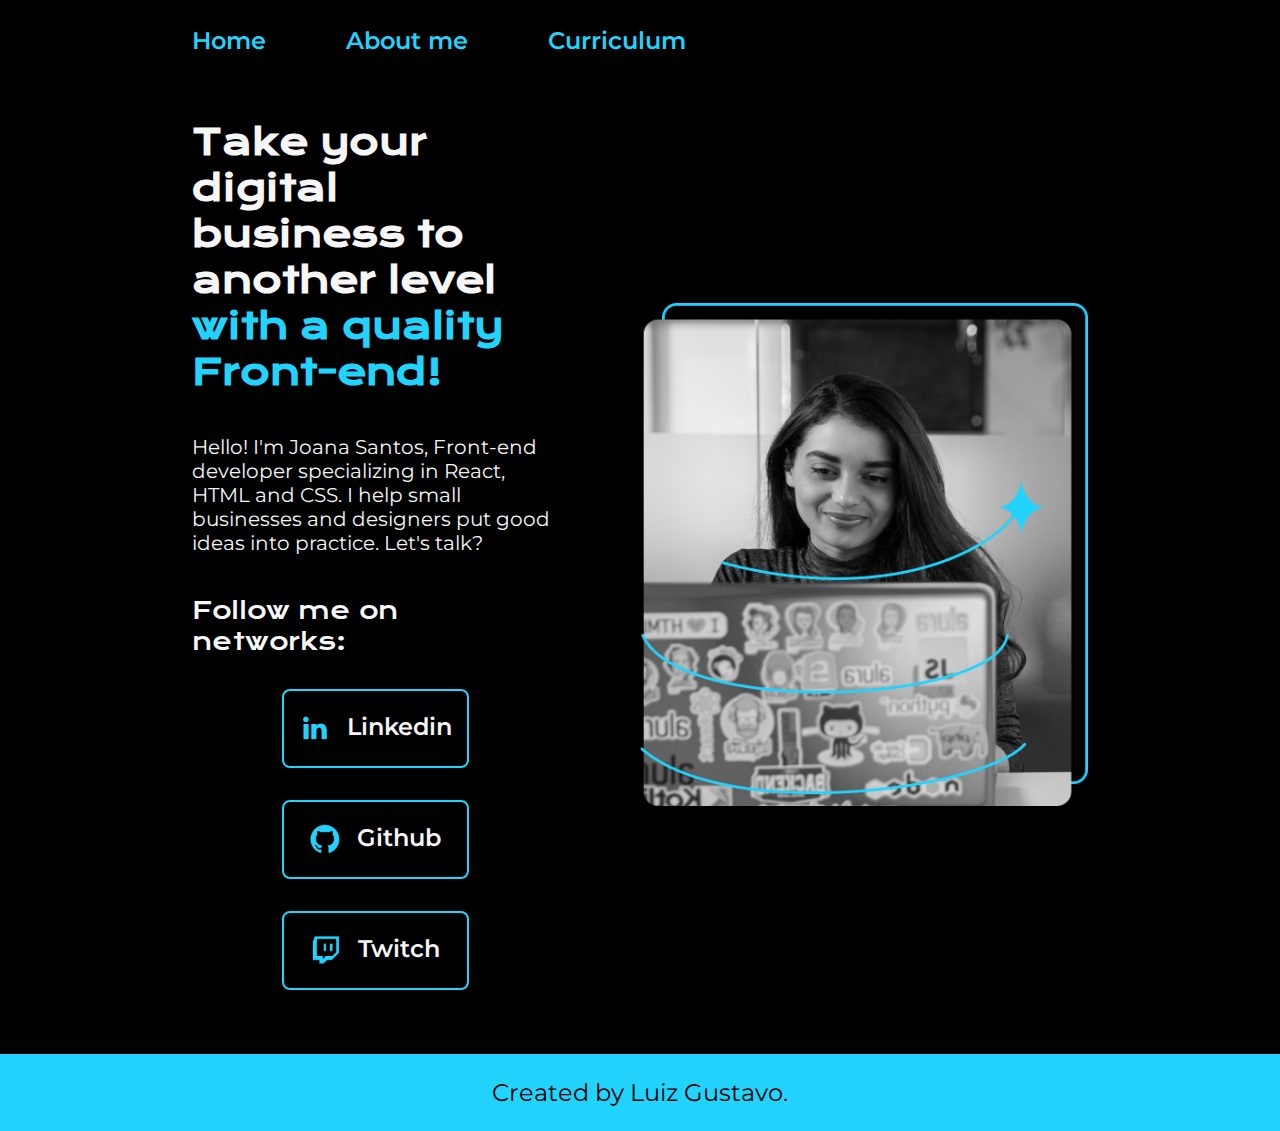
<file: index.html>
<!DOCTYPE html>
<html lang="en">

<head>
    <meta charset="UTF-8">
    <meta name="viewport" content="width=device-width, initial-scale=1.0">
    <title>Portfolio</title>

    <link rel="stylesheet" href="styles/style.css">
</head>

<body>
    <header class="header">
        <nav class="header__menu">
            <a class="header__menu__link" href="index.html">Home</a>
            <a class="header__menu__link" href="about.html">About me</a>
            <a class="header__menu__link" href="curriculum.html">Curriculum</a>
        </nav>
    </header>

    <main class="presentation">
        <section class="presentation__content">
            <h1 class="presentation__content__title">Take your digital business to another level <strong
                    class="featured-title">with a quality
                    Front-end!</strong></h1>
            <p class="presentation__content__text">Hello! I'm Joana Santos, Front-end developer specializing in React,
                HTML and CSS. I help small businesses
                and designers put good ideas into practice. Let's talk?</p>
            <div class="presentation__links">
                <h2 class="presentation__links__subtitle">Follow me on networks:</h2>
                <a class="presentation__links__link" href="https://www.linkedin.com/in/luiz-gustavo-l-243016131/">
                    <img src="assets/Logo linkedin.png">
                    Linkedin
                </a>
                <a class="presentation__links__link" href="https://github.com/White1Lopes">
                    <img src="assets/Logo Github.png">
                    Github
                </a>
                <a class="presentation__links__link" href="https://twitch.com">
                    <img src="assets/Logo Twitch.png">
                    Twitch
                </a>
            </div>
        </section>
        <img class="presentation__image" src="assets/Imagem.png" alt="Photo of Joana Coding">
    </main>

    <footer class="footer">
        <p>Created by Luiz Gustavo.</p>
    </footer>
</body>

</html>
</file>
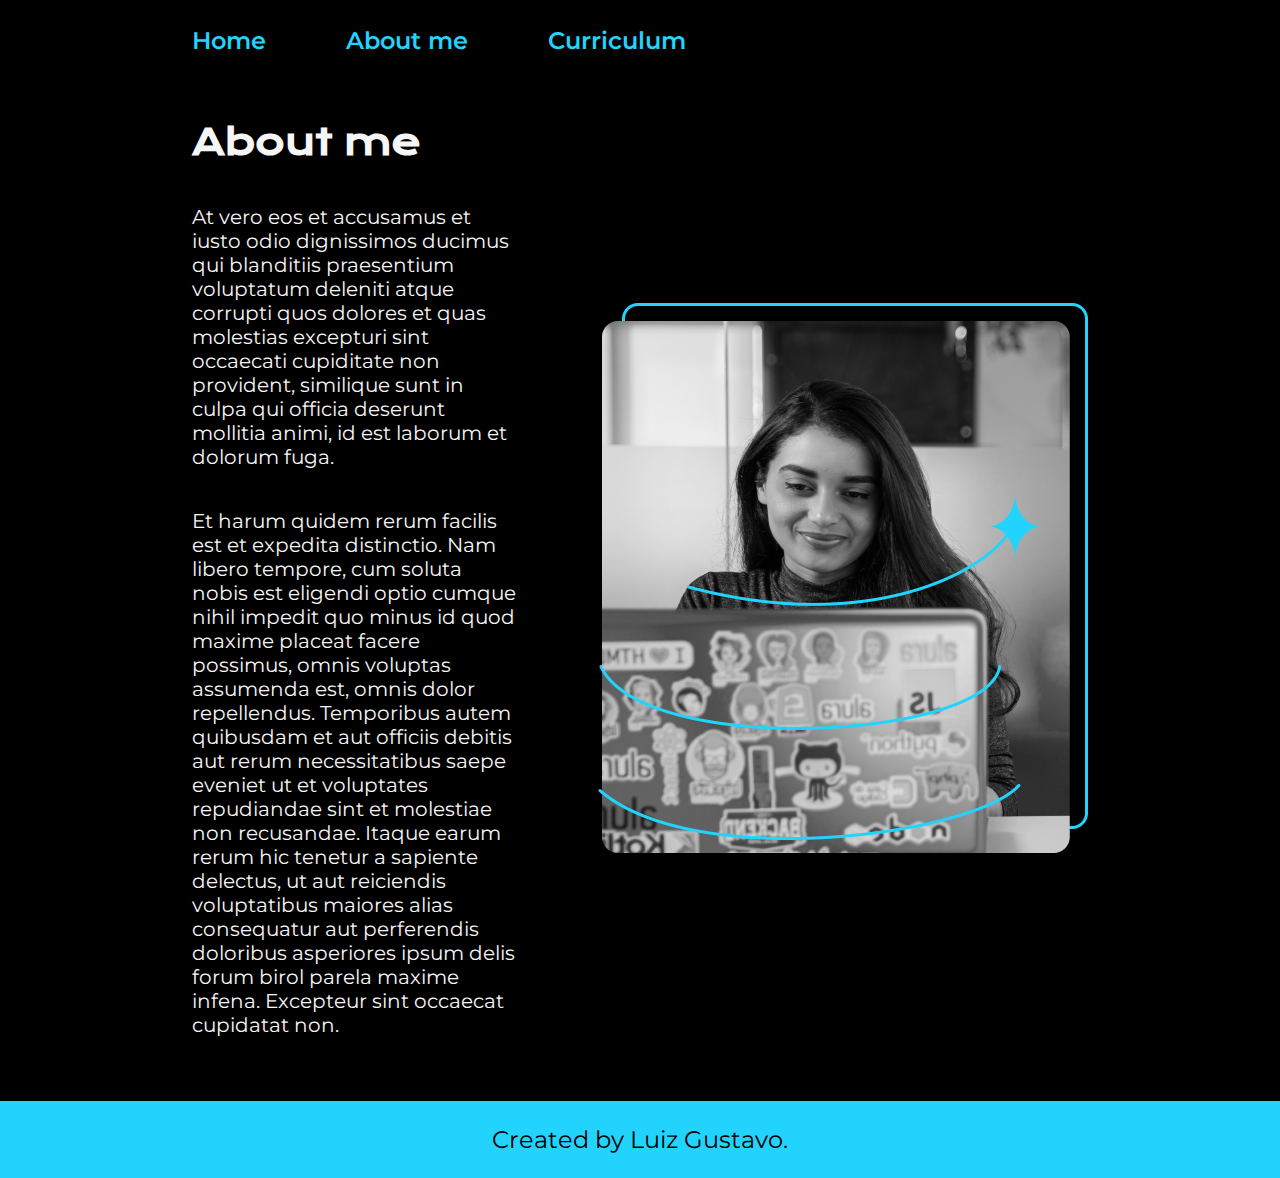
<file: about.html>
<!DOCTYPE html>
<html lang="en">

<head>
    <meta charset="UTF-8">
    <meta name="viewport" content="width=device-width, initial-scale=1.0">
    <title>About me</title>

    <link rel="stylesheet" href="styles/style.css">
</head>

<body>
    <header class="header">
        <nav class="header__menu">
            <a class="header__menu__link" href="index.html">Home</a>
            <a class="header__menu__link" href="about.html">About me</a>
            <a class="header__menu__link" href="curriculum.html">Curriculum</a>
        </nav>
    </header>

    <main class="presentation">
        <section class="presentation__content">
            <h1 class="presentation__content__title">About me</h1>
            <p class="presentation__content__text">At vero eos et accusamus et iusto odio dignissimos ducimus qui
                blanditiis praesentium voluptatum deleniti atque corrupti quos dolores et quas molestias excepturi sint
                occaecati cupiditate non provident, similique sunt in culpa qui officia deserunt mollitia animi, id est
                laborum et dolorum fuga.</p>
            <p class="presentation__content__text">
                Et harum quidem rerum facilis est et expedita distinctio. Nam libero tempore, cum soluta nobis est
                eligendi optio cumque nihil impedit quo minus id quod maxime placeat facere possimus, omnis voluptas
                assumenda est, omnis dolor repellendus. Temporibus autem quibusdam et aut officiis debitis aut rerum
                necessitatibus saepe eveniet ut et voluptates repudiandae sint et molestiae non recusandae. Itaque earum
                rerum hic tenetur a sapiente delectus, ut aut reiciendis voluptatibus maiores alias consequatur aut
                perferendis doloribus asperiores ipsum delis forum birol parela maxime infena. Excepteur sint occaecat
                cupidatat non.
            </p>
        </section>
        <img src="assets/Imagem.png" alt="Photo of Joana Coding">

    </main>

    <footer class="footer">
        <p>Created by Luiz Gustavo.</p>
    </footer>
</body>

</html>
</file>
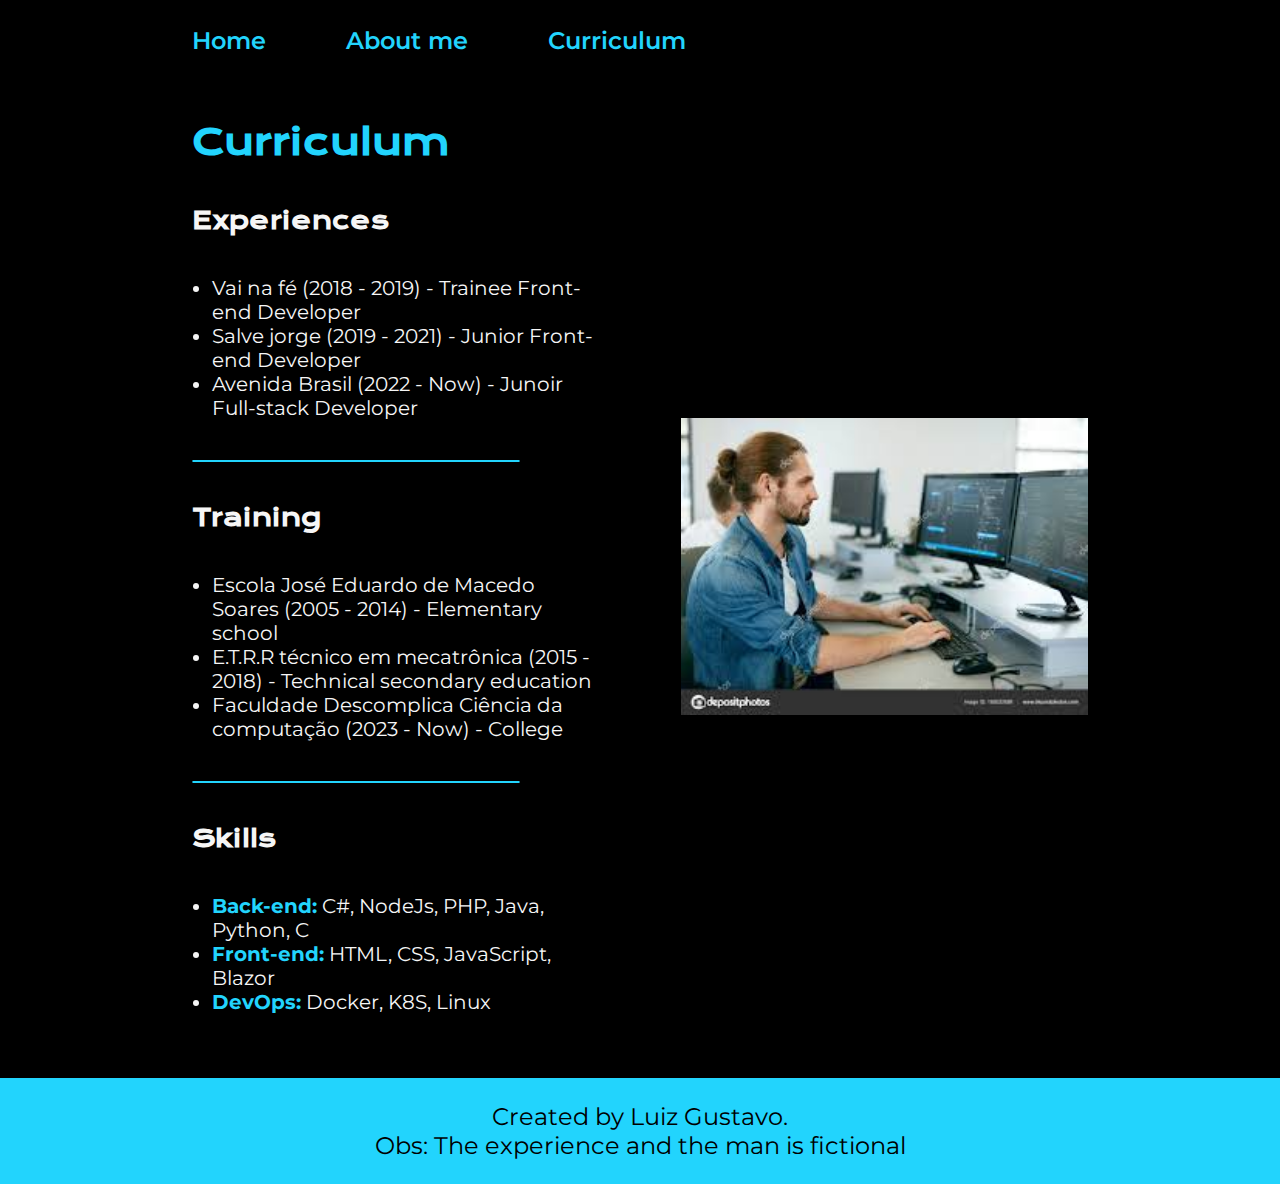
<file: curriculum.html>
<!DOCTYPE html>
<html lang="en">

<head>
    <meta charset="UTF-8">
    <meta name="viewport" content="width=device-width, initial-scale=1.0">
    <title>Curriculum</title>

    <link rel="stylesheet" href="styles/style.css">
</head>

<body>
    <header class="header">
        <nav class="header__menu">
            <a class="header__menu__link" href="index.html">Home</a>
            <a class="header__menu__link" href="about.html">About me</a>
            <a class="header__menu__link" href="curriculum.html">Curriculum</a>
        </nav>
    </header>

    <main class="presentation">
        <section class="presentation__content">
            <h1 class="presentation__content__title"><strong class="featured-title">Curriculum
                </strong></h1>
            <h2 class="presentation__content__subtitle">Experiences</h2>
            
            <ul class="presentation__content__list">
                <li class="presentation__content__text">Vai na fé (2018 - 2019) - Trainee Front-end Developer</li>
                <li class="presentation__content__text">Salve jorge (2019 - 2021) - Junior Front-end Developer</li>
                <li class="presentation__content__text">Avenida Brasil (2022 - Now) - Junoir Full-stack Developer</li>
            </ul>

            <hr class="presentation__content__line">

            <h2 class="presentation__content__subtitle">Training</h2>

            <ul class="presentation__content__list">
                <li class="presentation__content__text">Escola José Eduardo de Macedo Soares (2005 - 2014) - Elementary school</li>
                <li class="presentation__content__text">E.T.R.R técnico em mecatrônica (2015 - 2018) - Technical secondary education</li>
                <li class="presentation__content__text">Faculdade Descomplica Ciência da computação (2023 - Now) - College</li>
            </ul>

            <hr class="presentation__content__line">

            <h2 class="presentation__content__subtitle">Skills</h2>
            <ul class="presentation__content__list">
                <li class="presentation__content__text"><strong class="featured-title">Back-end:</strong> C#, NodeJs, PHP, Java, Python, C </li>
                <li class="presentation__content__text"><strong class="featured-title">Front-end:</strong> HTML, CSS, JavaScript, Blazor</li>
                <li class="presentation__content__text"><strong class="featured-title">DevOps:</strong> Docker, K8S, Linux</li>
            </ul>
        </section>
        <img class="presentation__image" src="assets/images.jpg" alt="Photo of a man Coding">
    </main>

    <footer class="footer">
        <p>Created by Luiz Gustavo.</p>
        <p>Obs: The experience and the man is fictional</p>
    </footer>
</body>

</html>
</file>
<file: styles/style.css>
@import url('https://fonts.googleapis.com/css2?family=Krona+One&family=Montserrat:wght@400;600&display=swap');

:root {
    --principal-color: #000000;
    --sencondary-color: #F6F6F6;
    --tertiary-color: #22D4FD;
    --hover-color: #272727;

    --principal-font: 'Krona One', sans-serif;
    --secondary-font: 'Montserrat', sans-serif;

    --large-font-size: 2.25rem;
    --medium-font-size: 1.5rem;
}

* {
    padding: 0;
    margin: 0;
}

body {
    box-sizing: border-box;
    background-color: var(--principal-color);
    color: var(--sencondary-color);
}

.header {
    padding: 2% 0 0 15%;

}

.header__menu {
    display: flex;
    gap: 5rem;
}

.header__menu__link {
    font-family: var(--secondary-font);
    font-size: var(--medium-font-size);
    font-weight: 600;
    color: var(--tertiary-color);
    text-decoration: none;
}

.presentation {
    padding: 5% 15%;
    display: flex;
    align-items: center;
    justify-content: space-between;
    gap: 82px;
}

.presentation__content {
    width: 50%;
    display: flex;
    flex-direction: column;
    gap: 2.5rem;
}

.presentation__content__title {
    font-size: var(--large-font-size);
    font-family: var(--principal-font);
}

.presentation__content__subtitle {
    font-size: var(--medium-font-size);
    font-family: var(--principal-font);
}

.presentation__content__list {
    padding: 0 0 0 1.25rem;
}

.presentation__content__text {
    font-size: 1.25rem;
    font-family: var(--secondary-font);
}

.presentation__content__line {
    border: 1px solid var(--tertiary-color);
    border-radius: 0.625rem;
    width: 80%;
}

.featured-title {
    color: var(--tertiary-color);
}

.presentation__links {
    display: flex;
    flex-direction: column;
    align-items: center;
    justify-content: space-between;
    gap: 2rem;
}

.presentation__links__link {
    /* background-color: var(--tertiary-color); */
    display: flex;
    justify-content: center;
    gap: 1rem;
    border: 2px solid var(--tertiary-color);
    width: 50%;
    text-align: center;
    border-radius: 0.5rem;
    font-size: var(--medium-font-size);
    font-weight: 600;
    font-family: var(--secondary-font);
    padding: 21.5px 0px 21.5px 0px;
    text-decoration: none;
    color: var(--sencondary-color);
}

.presentation__links__link:hover {
    background-color: var(--hover-color);
    color: var(--tertiary-color);
}

.presentation__links__subtitle {
    font-family: var(--principal-font);
    font-weight: 400;
    font-size: var(--medium-font-size);
}

.presentation__image {
    width: 50%;
}

.footer {
    font-family: var(--secondary-font);
    font-size: var(--medium-font-size);
    font-weight: 400;
    text-align: center;
    color: var(--principal-color);
    background-color: var(--tertiary-color);
    padding: var(--medium-font-size);
}

@media(max-width:1200px){
    .header{
        padding: 10%;
    }

    .header__menu {
        justify-content: center;
    }

    .presentation {
        flex-direction: column-reverse;
        padding: 5%;
    }

    .presentation__content {
        width: auto;
    }
}
</file>
